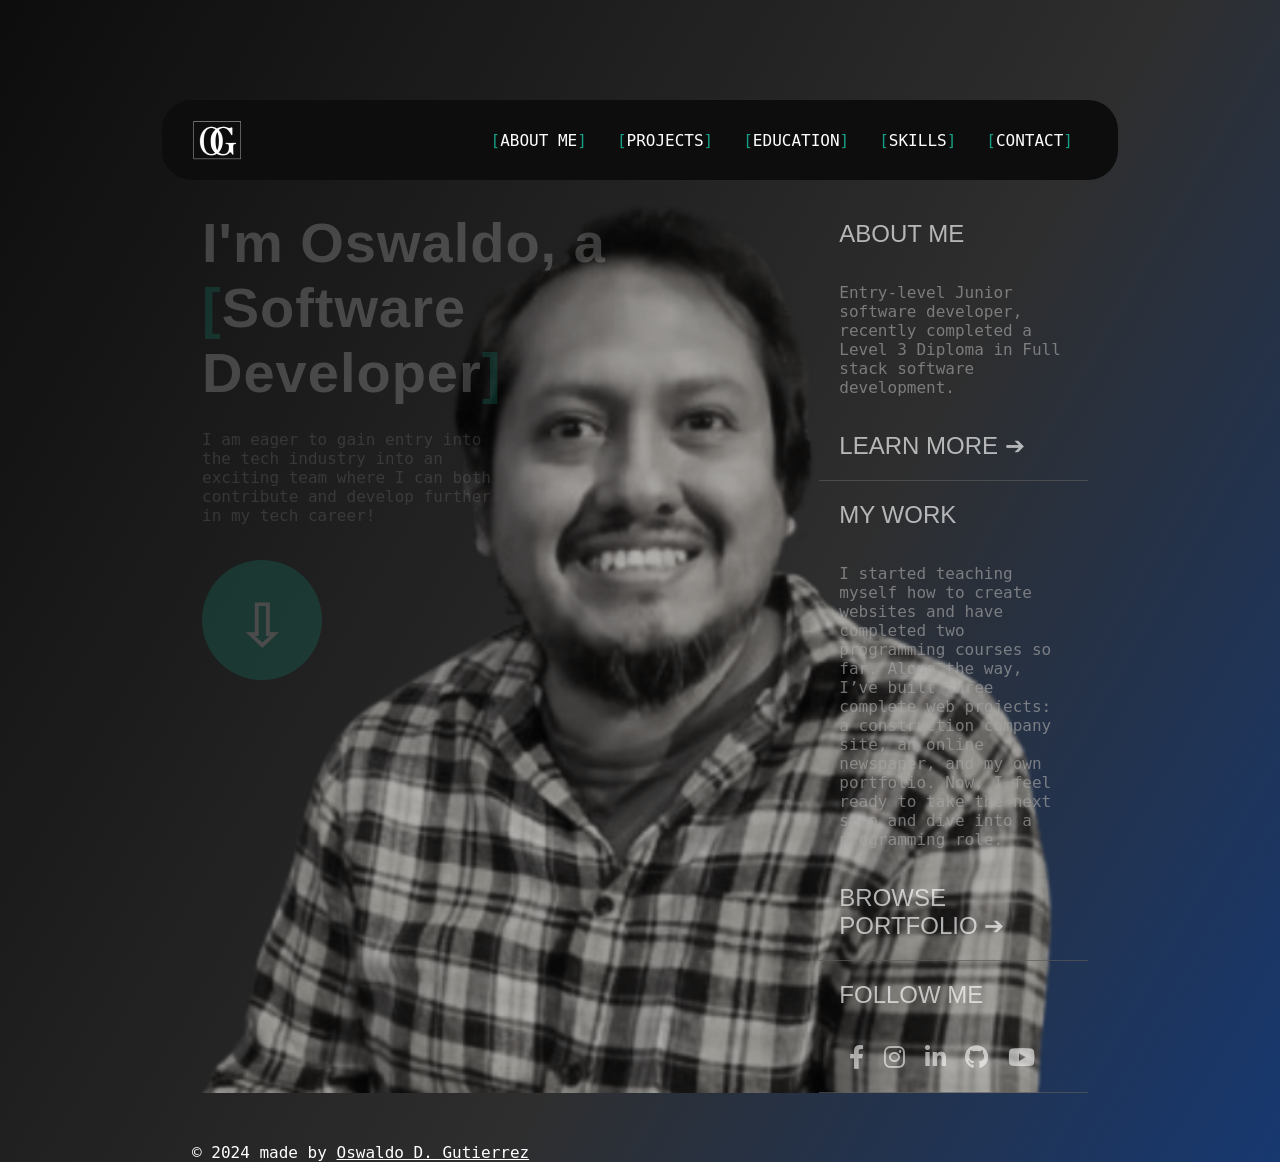
<file: web/index.html>
<!DOCTYPE html>
<html>
    <head>
        <meta charset="utf-8">
        <title>PERSONAL WEB</title>
        <meta name="keywords" content="">
        <meta name="description" content="Personal web for Oswaldo Cardozo Gutierrez.">
        <meta name="author" content="Oswaldo D. Gutierrez">
        <meta name="copyright" content=" Oswaldo D. Gutierrez">
        <meta name="robots" content="index">
        <link rel="stylesheet" href="header.css">
        <link rel="stylesheet" type="text/css" href="index.css">
        <link rel="stylesheet" href="https://cdnjs.cloudflare.com/ajax/libs/animate.css/4.1.1/animate.min.css">
        <link href="https://fonts.googleapis.com/css2?family=Poppins:wght@600&display=swap" rel="stylesheet">
        <link href="https://cdnjs.cloudflare.com/ajax/libs/font-awesome/6.0.0-beta3/css/all.min.css" rel="stylesheet">
        <meta name="viewport" content="width=device-width, initial-scale=1.0">
    </head>

    <body>

        <header>
                    
            <div class="mylogo">
                <a href="index.html">
                    <img src="logo-white2.png" >
                </a>
            </div>

            <nav>
                <input type="checkbox" id="check">
                <label for="check" class="checkbtn">
                    <img src="burger.png" class="burger">
                </label>

                <ul>
                    <li><a href="aboutme.html"><span class="highlight">[</span>ABOUT ME<span class="highlight">]</span></a></li>
                    <li><a href="performance.html"><span class="highlight">[</span>PROJECTS<span class="highlight">]</span></a></li>
                    <li><a href="education.html"><span class="highlight">[</span>EDUCATION<span class="highlight">]</span></a></li>
                    <li><a href="skills.html"><span class="highlight">[</span>SKILLS<span class="highlight">]</span></a></li>
                    <li><a href="contact.html"><span class="highlight">[</span>CONTACT<span class="highlight">]</span></a></li>
                </ul>
            </nav>
                
        </header>

        <div class="main-container">
    
            <div class="box name-container" id="target1">

                <div class="text-container">
                    <div class="name"><h1>I'm Oswaldo, a </h1></div>
                    <div class="proffesion"><h1><span class="highlight">[</span>Software Developer<span class="highlight">]</span></h1></div>
                    <p>I am eager to gain entry into the tech industry into an exciting team where I can both contribute and develop further in my tech career!</p>           
                </div>

                <div class="circulo">
                    <h1><a href="contact.html">⇩</a></h1>
                </div>
    
            </div>

            <div class="box details-container" id="target2">
                <div class="details-box">
                    <h3>about me</h3>
                    <p>
                        Entry-level Junior software developer, 
                        recently completed a Level 3 Diploma in Full stack software development.
                    </p>
                    <h4><span class="underline"><a href="aboutme.html">learn more ➔</a></span></h4>
                </div>
                <div class="details-box">
                    <h3>my work</h3>
                    <p>
                        I started teaching myself how to create websites and have completed two programming courses so far. Along the way, I’ve built three complete web projects: a construction company site, an online newspaper, and my own portfolio. Now, I feel ready to take the next step and dive into a programming role.
                    </p>
                    <h4><span class="underline"><a href="performance.html">browse portfolio ➔</a></span></h4>
                </div>
                <div class="details-box">
                    <h3>follow me</h3>
                    <img src="photoportada.png" alt="">
                    <div  class="ladrillo" id="target5">
                        <a href="https://www.facebook.com" target="_blank"><i class="fab fa-facebook-f"></i></a>
                        <a href="https://www.instagram.com" target="_blank"><i class="fab fa-instagram"></i></a>
                        <a href="https://www.linkedin.com" target="_blank"><i class="fab fa-linkedin-in"></i></a>
                        <a href="https://github.com/tu_usuario" target="_blank"><i class="fab fa-github"></i></a>
                        <a href="https://www.youtube.com/tu_canal" target="_blank"> <i class="fab fa-youtube"></i></a>
                    </div>
                </div>

            </div>
        
        </div>

        <footer>
            <p>&copy; 2024 made by <a href="https://oswaldodgutierrez.netlify.app/" class="enlace-footer" target="_blank"> Oswaldo D. Gutierrez</p></a>
        </footer>

        <script src="https://code.jquery.com/jquery-3.6.0.min.js"></script>

        <script>
            $(document).ready(function(){
                $("#target2").fadeIn(2000);
                $("#target1").fadeIn(4000);
            });
        </script>

    </body>

    


</html>
</file>
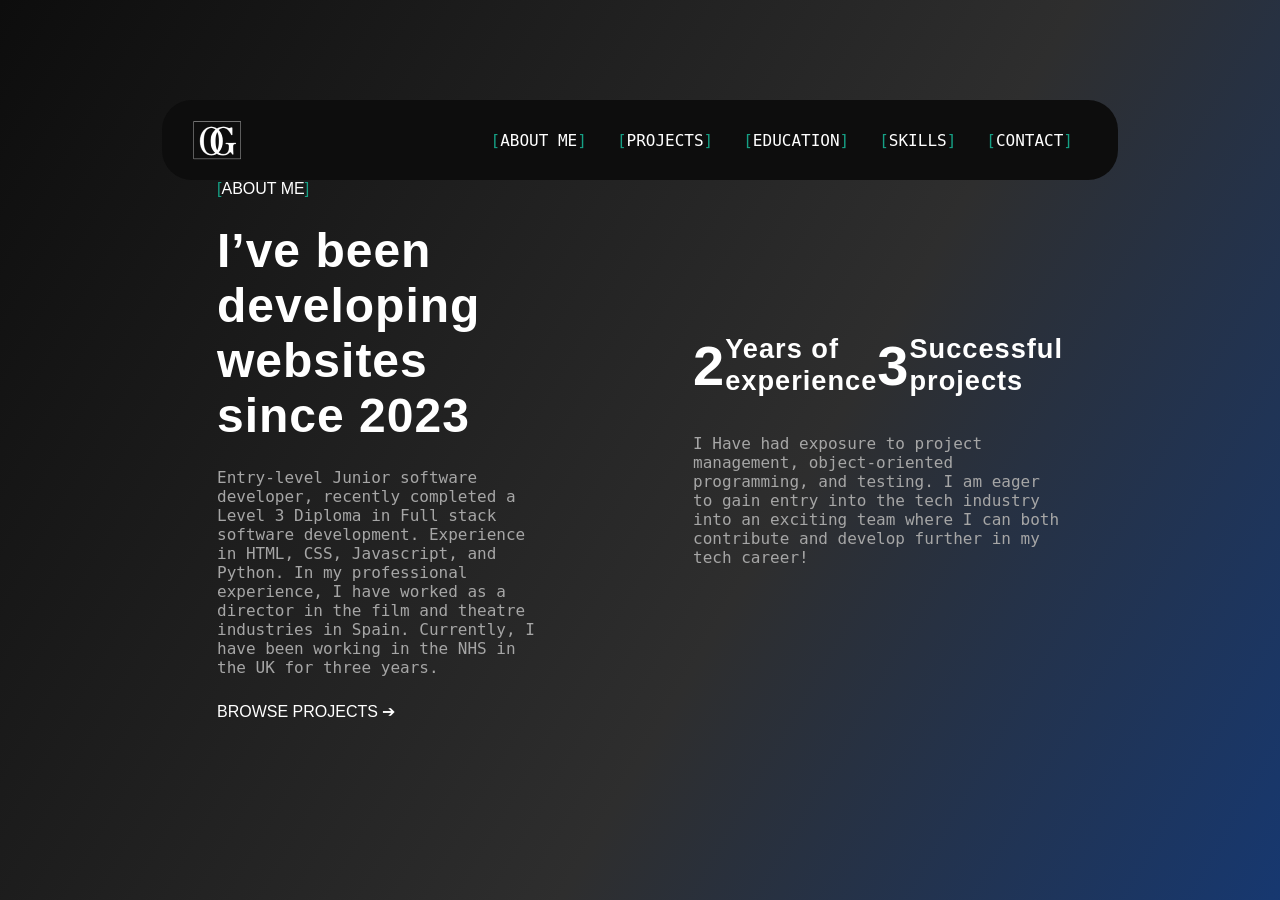
<file: web/aboutme.html>
<!DOCTYPE html>
<html>

    <head>
        <meta charset="utf-8">
        <title>ABOUT ME</title>
        <meta name="keywords" content="">
        <meta name="description" content="Personal web for Oswaldo Cardozo Gutierrez.">
        <meta name="author" content="Oswaldo D. Gutierrez">
        <meta name="copyright" content=" Oswaldo D. Gutierrez">
        <meta name="robots" content="about-me">
        <link rel="stylesheet" href="header.css">
        <link rel="stylesheet" type="text/css" href="aboutme.css">
        <link rel="stylesheet" href="https://cdnjs.cloudflare.com/ajax/libs/animate.css/4.1.1/animate.min.css">
        <link href="https://fonts.googleapis.com/css2?family=Poppins:wght@600&display=swap" rel="stylesheet">
        <link href="https://cdnjs.cloudflare.com/ajax/libs/font-awesome/6.0.0-beta3/css/all.min.css" rel="stylesheet">
        <meta name="viewport" content="width=device-width, initial-scale=1.0">
    
    </head>

    <body>

        <header>
                    
            <div class="mylogo">
                <a href="index.html">
                    <img src="logo-white2.png" alt="Oswaldo Cardozo Logo">
                </a>
            </div>

            <nav>
                <input type="checkbox" id="check">
                <label for="check" class="checkbtn">
                    <img src="burger.png" class="burger">
                </label>

                <ul>
                    <li><a href="aboutme.html"><span class="highlight">[</span>ABOUT ME<span class="highlight">]</span></a></li>
                    <li><a href="performance.html"><span class="highlight">[</span>PROJECTS<span class="highlight">]</span></a></li>
                    <li><a href="education.html"><span class="highlight">[</span>EDUCATION<span class="highlight">]</span></a></li>
                    <li><a href="skills.html"><span class="highlight">[</span>SKILLS<span class="highlight">]</span></a></li>
                    <li><a href="contact.html"><span class="highlight">[</span>CONTACT<span class="highlight">]</span></a></li>
                </ul>
            </nav>
            
        </header>

        <div class="main-container">
            <div class="box aboutme" id="target1">
                <h3><span class="highlight-title">[</span>About me<span class="highlight-title">]</span></h3>
                <h2>I’ve been developing websites since 2023</h2>
                <p>
                    Entry-level Junior software developer, 
                    recently completed a Level 3 Diploma in Full stack software development. 
                    Experience in HTML, CSS, Javascript, and Python.
                
                    In my professional experience, I have worked as a director in the film and theatre industries in Spain. 
                    Currently, I have been working in the NHS in the UK for three years.
                </p>

                <h3><span class="underline"><a href="performance.html">browse projects ➔</a></span></h3>
            </div>
            
            <div class="box experience" id="target2">
                <div class="text-aboutme">
                    <h1>2</h1>
                    <h2>Years of experience</h2>
                </div>
                <div class="text-aboutme">
                    <h1>3</h1>
                    <h2>Successful projects</h2>
                </div>
                <div  class="text-target0">
                    <p>
                        I Have had exposure to project management, object-oriented programming, and testing.
                        I am eager to gain entry into the tech industry into an exciting team where 
                        I can both contribute and develop further in my tech career!
                    </p>
                </div>
            </div>
        </div>

        <script src="https://code.jquery.com/jquery-3.6.0.min.js"></script>

        

    </body>
</html>
</file>
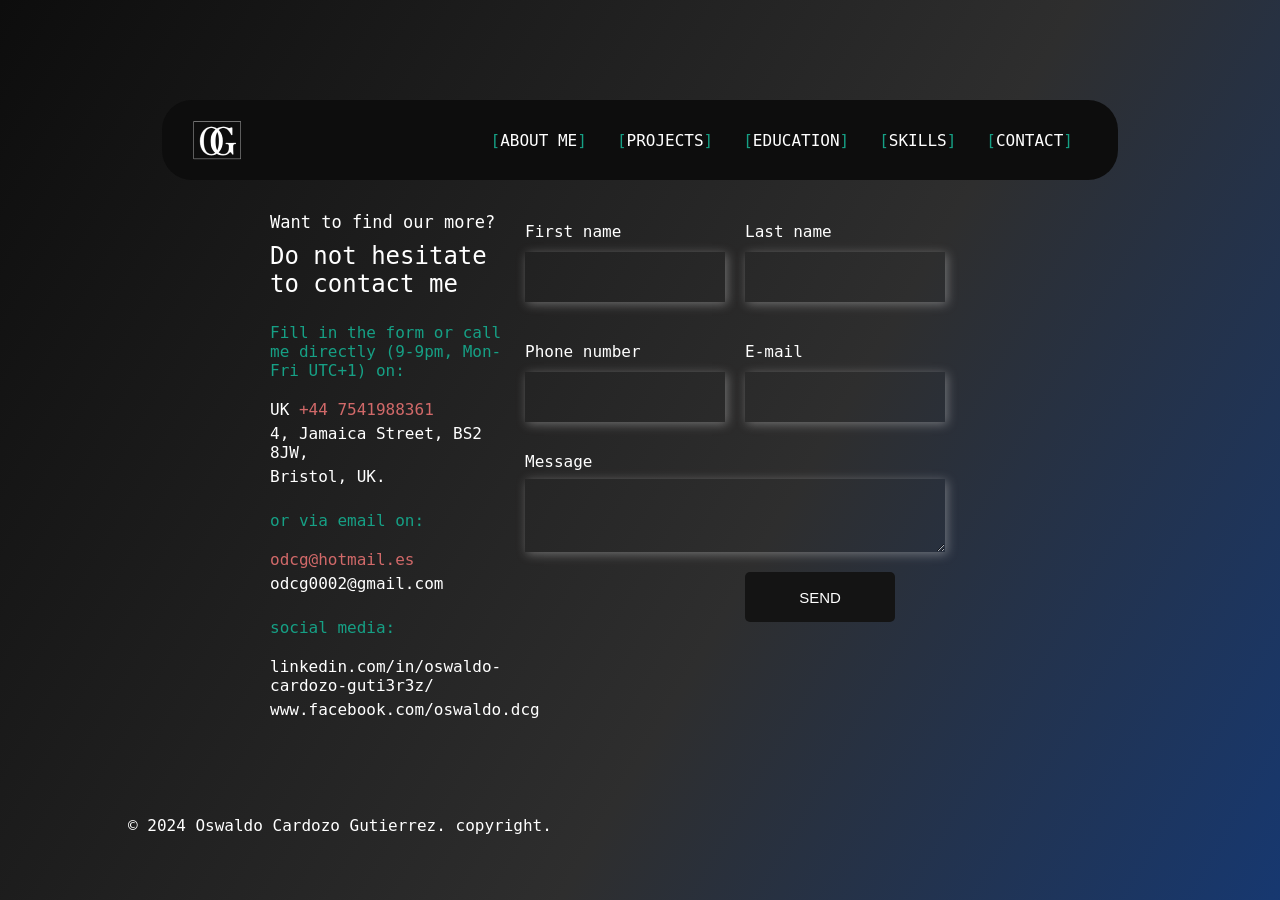
<file: web/contact.html>
<!DOCTYPE html>
<html>

    <head>
    <meta charset="utf-8">
    <title>CONTACT</title>
    <meta name="keywords" content="">
    <meta name="description" content="Personal web for Oswaldo Cardozo Gutierrez.">
    <meta name="author" content="Oswaldo D. Gutierrez">
    <meta name="copyright" content=" Oswaldo D. Gutierrez">
    <meta name="robots" content="WORK EXPIRIENCE">
    <link rel="stylesheet" href="header.css">
    <link rel="stylesheet" type="text/css" href="contact.css">
    <meta name="viewport" content="width=device-width, initial-scale=1.0">
    </head>

    <body>

        <header>
                    
            <div class="mylogo">
                <a href="index.html">
                    <img src="logo-white2.png" >
                </a>
            </div>

            <nav>
                <input type="checkbox" id="check">
                <label for="check" class="checkbtn">
                    <img src="burger.png" class="burger">
                </label>

                <ul>
                    <li><a href="aboutme.html"><span class="highlight">[</span>ABOUT ME<span class="highlight">]</span></a></li>
                    <li><a href="performance.html"><span class="highlight">[</span>PROJECTS<span class="highlight">]</span></a></li>
                    <li><a href="education.html"><span class="highlight">[</span>EDUCATION<span class="highlight">]</span></a></li>
                    <li><a href="skills.html"><span class="highlight">[</span>SKILLS<span class="highlight">]</span></a></li>
                    <li><a href="contact.html"><span class="highlight">[</span>CONTACT<span class="highlight">]</span></a></li>
                </ul>
            </nav>
            
        </header>

        <div class="main-container">
          
            <form action="https://formsubmit.co/odcg@hotmail.es" method="POST" method="POST" class="contact-container">

                <div class="texto-box">
                    
                    <h3>Want to find our more?</h3>
    
                    <h1>Do not hesitate to contact me</h1>
    
                    <p class="schudele">
                        Fill in the form or call me directly 
                        (9-9pm, Mon-Fri UTC+1) on:
                    </p>
    
                    <p>UK <span class="phoneEmail">+44 7541988361</span></p>
                    <p>4, Jamaica Street, BS2 8JW, </p>
                    <p>Bristol, UK.</p>
                            
                    <p class="schudele">
                        or via email on:
                    </p>
    
                    <p class="phoneEmail">odcg@hotmail.es</p>
                    <p>odcg0002@gmail.com</p>
    
                    <p class="schudele">
                        social media:
                    </p>
    
                    <p>linkedin.com/in/oswaldo-cardozo-guti3r3z/</p>
                    <p>www.facebook.com/oswaldo.dcg</p>
                
                </div>
    
                <div class="form-box">
                    <div class="in-box">
                      <span>First name</span>
                      <input type="text" id="name" name="name" required>
                    </div>
                
                    <div class="in-box">
                      <span>Last name</span>
                      <input type="text" id="lastname" name="lastname" required>
                    </div>
                
                    <div class="in-box">
                      <span>Phone number</span>
                      <input type="tel" id="phone" name="phone" required>
                    </div>
                
                    <div class="in-box">
                      <span>E-mail</span>
                      <input type="email" id="email" name="email" required>
                    </div>
                
                    <div class="message-box">
                      <span>Message</span>
                      <textarea name="message" id="message" required></textarea>
                    </div>
                
                    <div class="box-button">
                      <button class="cerrar" type="submit" name="enviar">Send</button>
                    </div>

                </div>
    
            </form>
    
           
    
                    
    
            <footer>
                <p>&copy; 2024 Oswaldo Cardozo Gutierrez. copyright.</p>
            </footer>

        </div>
       

         

        


    </body>

    


</html>
</file>
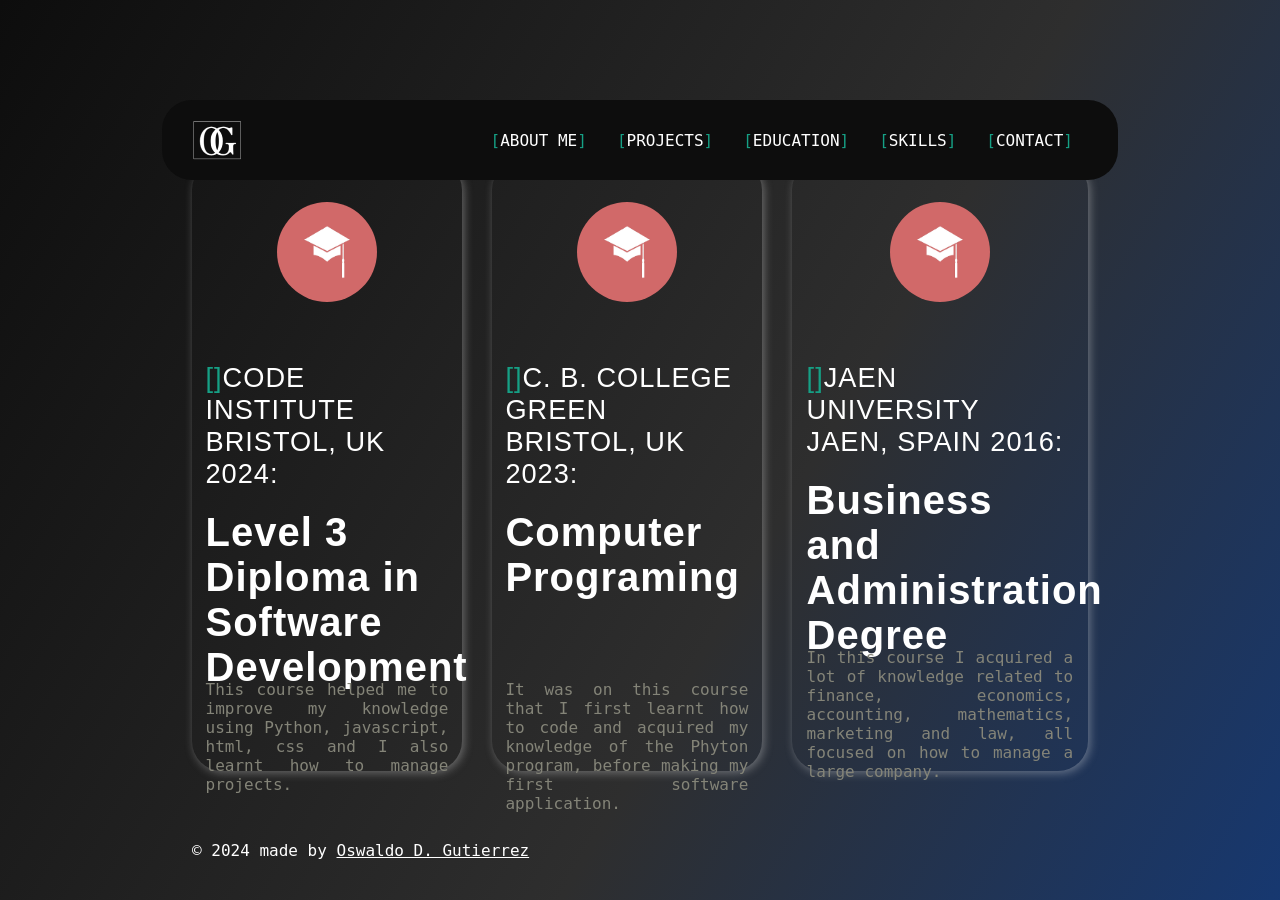
<file: web/education.html>
<!DOCTYPE html>
<html>

    <head>
    <meta charset="utf-8">
    <title>EDUCATION</title>
    <meta name="keywords" content="">
    <meta name="description" content="Personal web for Oswaldo Cardozo Gutierrez.">
    <meta name="author" content="Oswaldo D. Gutierrez">
    <meta name="copyright" content=" Oswaldo D. Gutierrez">
    <meta name="robots" content="EDUCATION">
    <link rel="stylesheet" href="https://unpkg.com/swiper/swiper-bundle.min.css">
    <link rel="stylesheet" href="https://cdnjs.cloudflare.com/ajax/libs/font-awesome/6.0.0-beta3/css/all.min.css">
    <link rel="stylesheet" href="https://cdnjs.cloudflare.com/ajax/libs/animate.css/4.1.1/animate.min.css">
    <link rel="stylesheet" href="header.css">
    <link rel="stylesheet" type="text/css" href="education.css">
    <meta name="viewport" content="width=device-width, initial-scale=1.0">
   
    </head>

    <body>

        <header>
                    
            <div class="mylogo">
                <a href="index.html">
                    <img src="logo-white2.png" >
                </a>
            </div>

            <nav>
                <input type="checkbox" id="check">
                <label for="check" class="checkbtn">
                    <img src="burger.png" class="burger">
                </label>

                <ul>
                    <li><a href="aboutme.html"><span class="highlight">[</span>ABOUT ME<span class="highlight">]</span></a></li>
                    <li><a href="performance.html"><span class="highlight">[</span>PROJECTS<span class="highlight">]</span></a></li>
                    <li><a href="education.html"><span class="highlight">[</span>EDUCATION<span class="highlight">]</span></a></li>
                    <li><a href="skills.html"><span class="highlight">[</span>SKILLS<span class="highlight">]</span></a></li>
                    <li><a href="contact.html"><span class="highlight">[</span>CONTACT<span class="highlight">]</span></a></li>
                </ul>
            </nav>
            
        </header>
 
        <div class="main-container">


            <div class="education-container">

                <section class="box-content hidden" id="target1" >

                    <div class="hat-container" >
                        <img src="hat.png" alt="Graduation hat icon" class="hat">
                    </div>

                    <div class="box">

                        <div class="inner-box">
                            <h3><span class="highlight-title">[]</span>Code Institute</h3>
                            <h3>Bristol, UK 2024:</h3>
                        </div>

                        <div class="inner-box" >
                            <h2>Level 3 Diploma in Software Development</h2>
                        </div>
    
                        <div class="inner-box">
                            <p>
                                This course helped me to improve my knowledge 
                                using Python, javascript, html, css 
                                and I also learnt how to manage projects. 
                            </p>
                        </div>

                    </div>              

                </section>

                <section class="box-content hidden" id="target2">
    
                    <div class="hat-container" >
                        <img src="hat.png" alt="Graduation hat icon" class="hat">
                    </div>

                    <div class="box">
                        <div class="inner-box" >
                            <h3><span class="highlight-title">[]</span>C. B. College Green</h3>
                            <h3>Bristol, UK 2023:</h3>
                        </div>

                        <div class="inner-box" >
                            <h2>Computer Programing</h2>
                        </div>
    
                        <div class="inner-box" >
                            <p>
                                It was on this course that I first learnt how to code 
                                and acquired my knowledge of the Phyton program,
                                before making my first software application.
                            </p>
                        </div>
                    </div>

                </section>

                <section class="box-content hidden" id="target3">
    
                    <div class="hat-container" >
                        <img src="hat.png" alt="Graduation hat icon" class="hat">
                    </div>

                    <div class="box">
                        <div class="inner-box">
                            <h3><span class="highlight-title">[]</span>Jaen University</h3>
                            <h3>Jaen, Spain 2016:</h3>
                        </div>

                        <div class="inner-box" >
                            <h2>Business and Administration Degree</h2>
                        </div>
    
                        <div class="inner-box">
                            <p>
                                In this course I acquired a lot of knowledge related to finance,
                                economics, accounting, mathematics, marketing and law, all focused
                                on how to manage a large company.
                            </p>
                        </div>

                    </div>
                 
                </section>

            </div>

        </div>

        <footer>
            <p>&copy; 2024 made by <a href="https://oswaldodgutierrez.netlify.app/" class="enlace-footer" target="_blank"> Oswaldo D. Gutierrez</p></a>
        </footer>

        <script src="https://code.jquery.com/jquery-3.6.0.min.js"></script>

        <script src="index.js"></script>

    </body>

    


</html>
</file>
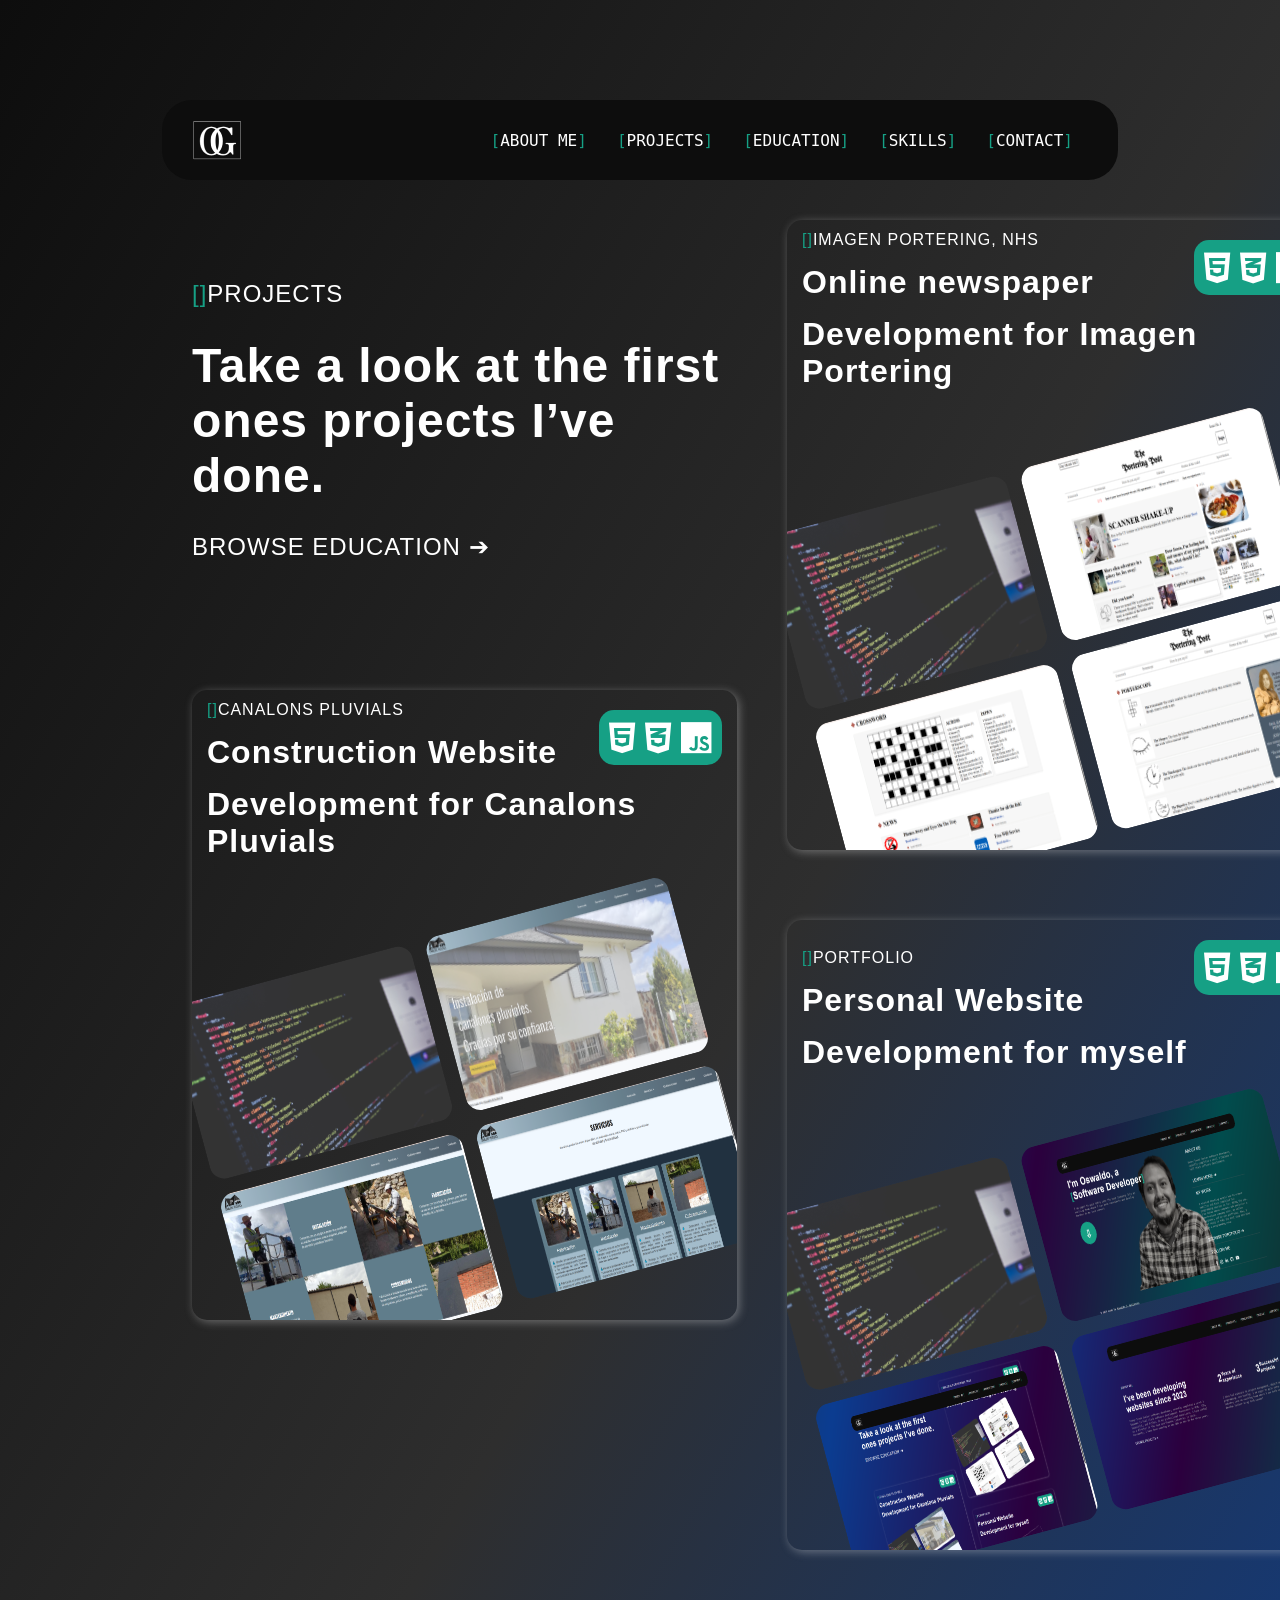
<file: web/performance.html>
<!DOCTYPE html>
<html>
    <head>
        <meta charset="utf-8">
        <title>PERSONAL WEB</title>
        <meta name="keywords" content="">
        <meta name="description" content="Personal web for Oswaldo Cardozo Gutierrez.">
        <meta name="author" content="Oswaldo D. Gutierrez">
        <meta name="copyright" content=" Oswaldo D. Gutierrez">
        <meta name="robots" content="index">
        <link rel="stylesheet" href="header.css">
        <link rel="stylesheet" type="text/css" href="performance.css">
        <link rel="stylesheet" href="https://cdnjs.cloudflare.com/ajax/libs/font-awesome/6.0.0-beta3/css/all.min.css">
        <link rel="stylesheet" href="https://cdnjs.cloudflare.com/ajax/libs/animate.css/4.1.1/animate.min.css">
        <link href="https://fonts.googleapis.com/css2?family=Open+Sans:wght@300;400;600;700&display=swap" rel="stylesheet">
        <meta name="viewport" content="width=device-width, initial-scale=1.0">
    </head>

    <body>
        <header>
                    
            <div class="mylogo">
                <a href="index.html">
                    <img src="logo-white2.png" >
                </a>
            </div>

            <nav>
                <input type="checkbox" id="check">
                <label for="check" class="checkbtn">
                    <img src="burger.png" class="burger">
                </label>

                <ul>
                    <li><a href="aboutme.html"><span class="highlight">[</span>ABOUT ME<span class="highlight">]</span></a></li>
                    <li><a href="performance.html"><span class="highlight">[</span>PROJECTS<span class="highlight">]</span></a></li>
                    <li><a href="education.html"><span class="highlight">[</span>EDUCATION<span class="highlight">]</span></a></li>
                    <li><a href="skills.html"><span class="highlight">[</span>SKILLS<span class="highlight">]</span></a></li>
                    <li><a href="contact.html"><span class="highlight">[</span>CONTACT<span class="highlight">]</span></a></li>
                </ul>
            </nav>
                
        </header>

        <div class="main-container">

            <div class="box-projects hidden">
                <div  class="target0">
                    <h3><span class="highlight-title">[]</span>projects</h3>
                    <h2>Take a look at the first ones projects I’ve done.</h2>
                    <h3><span class="underline"><a href="education.html">browse education ➔</a></span></h3>
                </div>

                <div class="targetx" id="effect1">
                    <div class="logo-source">
                        <i class="fab fa-html5" title="HTML" id="skills-logo"></i>
                        <i class="fab fa-css3-alt" title="CSS" id="skills-logo"></i>
                        <i class="fab fa-js" title="JavaScript" id="skills-logo"></i>
                    </div>
                    <h3><span class="highlight-title">[]</span>Canalons Pluvials</h3>
                    <h2>Construction Website</h2>
                    <h2>Development for Canalons Pluvials</h2>
                    <div class="photo">
                        <img src="coding.png" alt="">
                        <img src="John web.png" alt="">
                        <img src="john1.png" alt="">
                        <img src="john2.png" alt="">
                    </div>            
                </div>

            </div>    
           
            <div class="box-projects hidden">

                <div class="targetx" id="effect2">
                    <div class="logo-source">
                        <i class="fab fa-html5" title="HTML" id="skills-logo"></i>
                        <i class="fab fa-css3-alt" title="CSS" id="skills-logo"></i>
                        <i class="fab fa-js" title="JavaScript" id="skills-logo"></i>
                    </div>
                    <h3><span class="highlight-title">[]</span>Imagen portering, NHS</h3>
                    <h2>Online newspaper</h2>
                    <h2>Development for Imagen Portering</h2>
                    <div class="photo">
                        <img src="coding.png" alt="">
                        <img src="ppost1.png" alt="">
                        <img src="ppost2.png" alt="">
                        <img src="ppost3.png" alt="">
                    </div>             
                </div>

                <div class="targetx" id="effect3">
                    <div class="logo-source">
                        <i class="fab fa-html5" title="HTML" id="skills-logo"></i>
                        <i class="fab fa-css3-alt" title="CSS" id="skills-logo"></i>
                        <i class="fab fa-js" title="JavaScript" id="skills-logo"></i>
                    </div>
                    <h3><span class="highlight-title">[]</span>Portfolio</h3>
                    <h2>Personal Website</h2>
                    <h2>Development for myself</h2>
                    <div class="photo">
                        <img src="coding.png" alt="">
                        <img src="ozzy1.png" alt="">
                        <img src="ozzy2.png" alt="">
                        <img src="ozzy3.png" alt="">
                    </div>
                </div>
            </div>
            
        </div>

        <footer>
            <p>&copy; 2024 made by <a href="https://oswaldodgutierrez.netlify.app/" class="enlace-footer" target="_blank"> Oswaldo D. Gutierrez</p></a>
        </footer>

        <script src="https://code.jquery.com/jquery-3.6.0.min.js"></script>

        <script src="index.js"></script>

    </body>

    


</html>
</file>
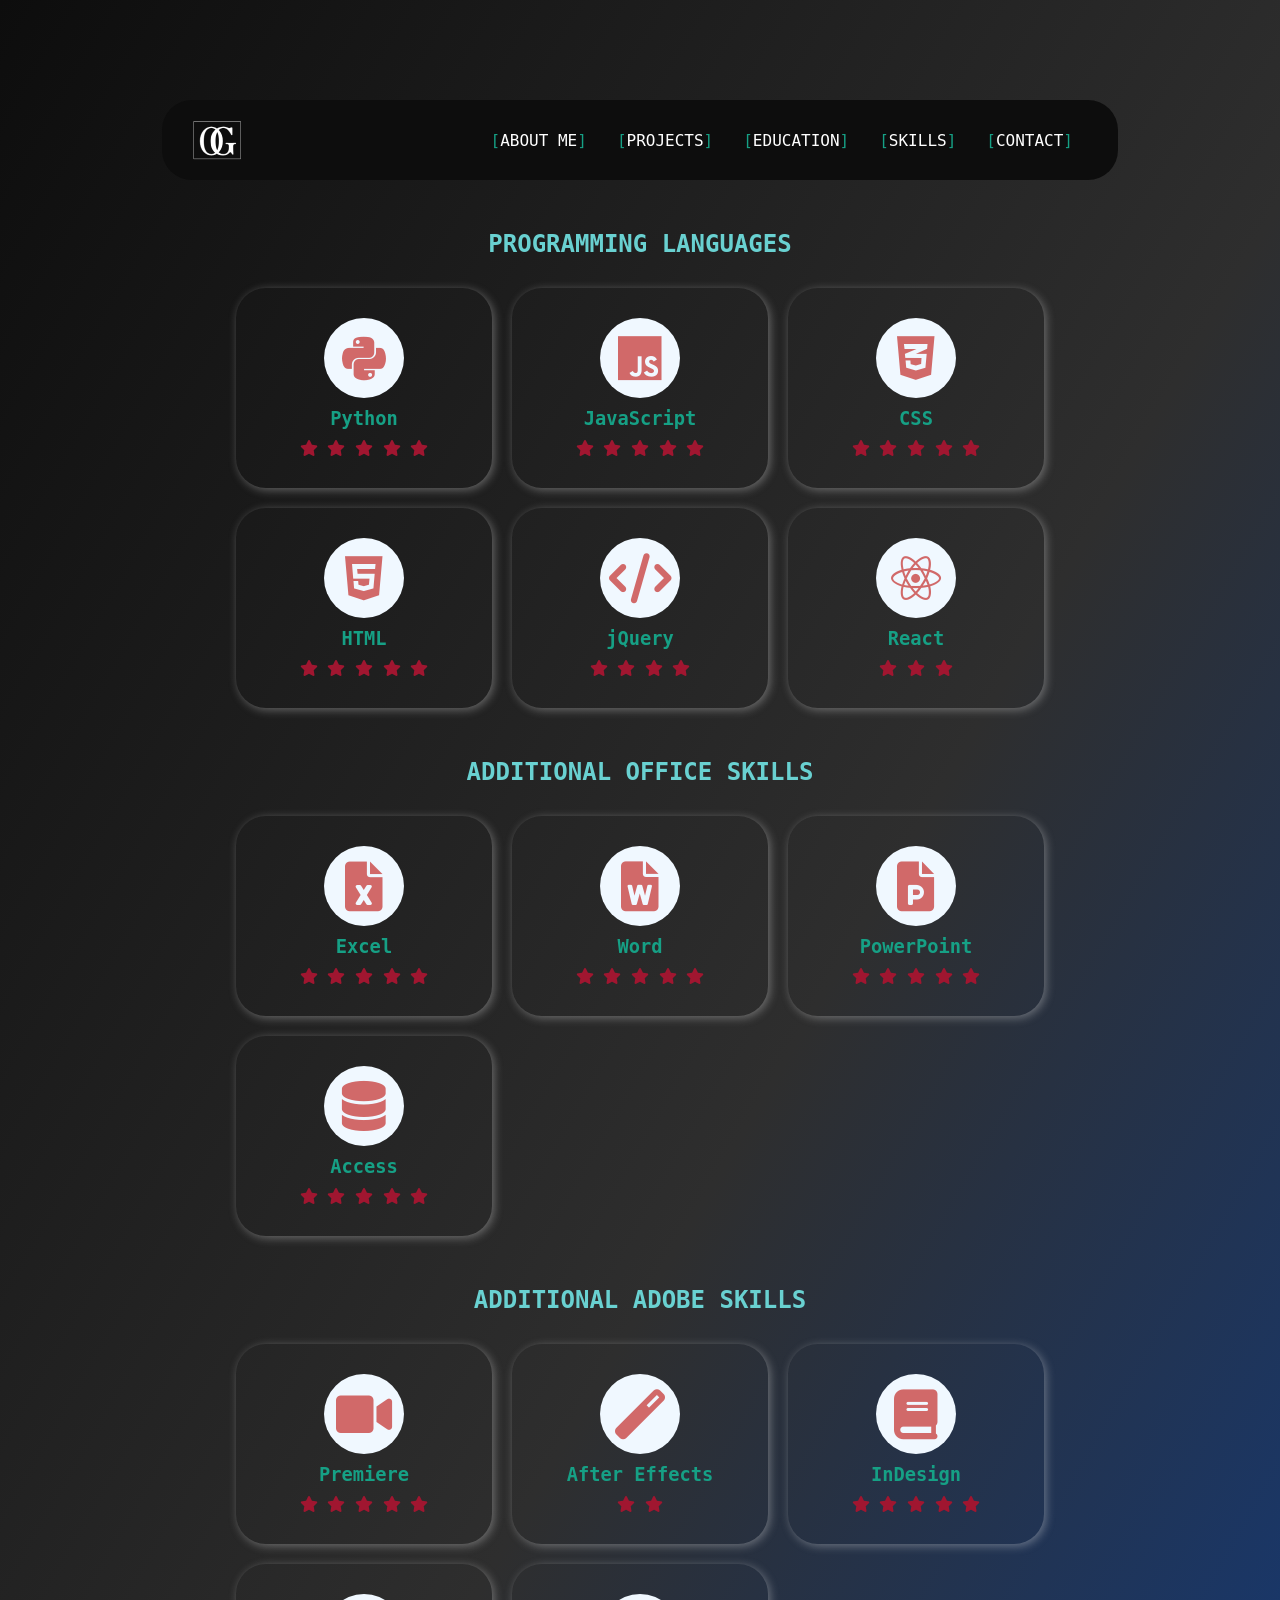
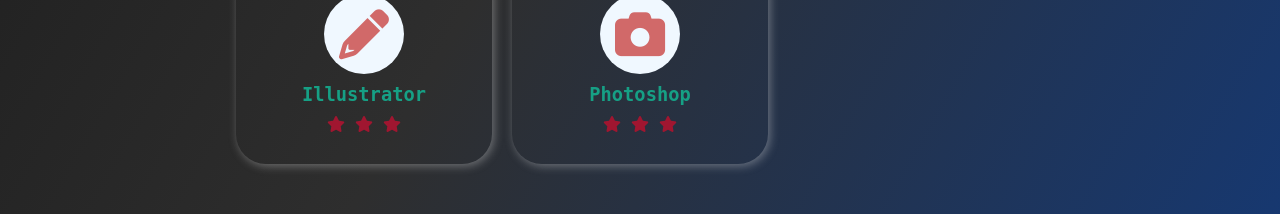
<file: web/skills.html>
<!DOCTYPE html>
<html>

    <head>
    <meta charset="utf-8">
    <title>SKILLS</title>
    <meta name="keywords" content="">
    <meta name="description" content="Personal web for Oswaldo Cardozo Gutierrez.">
    <meta name="author" content="Oswaldo D. Gutierrez">
    <meta name="copyright" content=" Oswaldo D. Gutierrez">
    <meta name="robots" content="SKILLS">
    <link rel="stylesheet" href="header.css">
    <link rel="stylesheet" type="text/css" href="skills.css">
    <link href="https://cdnjs.cloudflare.com/ajax/libs/font-awesome/6.0.0-beta3/css/all.min.css" rel="stylesheet" />
    <link href="https://fonts.googleapis.com/css2?family=Open+Sans:wght@300;400;600;700&display=swap" rel="stylesheet">
    <meta name="viewport" content="width=device-width, initial-scale=1.0">
    
    </head>

    <body>

        <header>
                    
            <div class="mylogo">
                <a href="index.html">
                    <img src="logo-white2.png" >
                </a>
            </div>

            <nav>
                <input type="checkbox" id="check">
                <label for="check" class="checkbtn">
                    <img src="burger.png" class="burger">
                </label>

                <ul>
                    <li><a href="aboutme.html"><span class="highlight">[</span>ABOUT ME<span class="highlight">]</span></a></li>
                    <li><a href="performance.html"><span class="highlight">[</span>PROJECTS<span class="highlight">]</span></a></li>
                    <li><a href="education.html"><span class="highlight">[</span>EDUCATION<span class="highlight">]</span></a></li>
                    <li><a href="skills.html"><span class="highlight">[</span>SKILLS<span class="highlight">]</span></a></li>
                    <li><a href="contact.html"><span class="highlight">[</span>CONTACT<span class="highlight">]</span></a></li>
                </ul>
            </nav>
            
        </header>

        <div class="main-container">
            
            <div class="slider-container">

                <div class="title">
                    <h2>
                        Programming Languages
                    </h2>

                </div>

                <div class="skills-slider">
                
                    <div class="box">
                        <div class="circle">
                            <i class="fab fa-python" title="Python" id="skills-logo"></i>
                        </div>
                        <div class="text">
                            <h3>Python</h3>
                            <p>
                                <i class="fas fa-star" id="star"></i>
                                <i class="fas fa-star" id="star"></i>
                                <i class="fas fa-star" id="star"></i>
                                <i class="fas fa-star" id="star"></i> 
                                <i class="fas fa-star" id="star"></i>
                            </p>
                        </div>
                    </div>
                
                    <div class="box">
                        <div class="circle">
                            <i class="fab fa-js" title="JavaScript" id="skills-logo"></i>
                        </div>
                        <div class="text">
                            <h3>JavaScript</h3>
                            <p>
                                <i class="fas fa-star" id="star"></i>
                                <i class="fas fa-star" id="star"></i>
                                <i class="fas fa-star" id="star"></i>
                                <i class="fas fa-star" id="star"></i> 
                                <i class="fas fa-star" id="star"></i>
                            </p>
                        </div>
                                
                    </div>
                
                    <div class="box">
                        <div class="circle">
                            <i class="fab fa-css3-alt" title="CSS" id="skills-logo"></i>
                        </div>
                        <div class="text">
                            <h3>CSS</h3>
                            <p>
                                <i class="fas fa-star" id="star"></i>
                                <i class="fas fa-star" id="star"></i>
                                <i class="fas fa-star" id="star"></i>
                                <i class="fas fa-star" id="star"></i> 
                                <i class="fas fa-star" id="star"></i>
                            </p>
                        </div>  
                    </div>
                
                    <div class="box">
                        <div class="circle">
                            <i class="fab fa-html5" title="HTML" id="skills-logo"></i>
                        </div>
                        <div class="text">
                            <h3>HTML</h3>
                            <p>
                                <i class="fas fa-star" id="star"></i>
                                <i class="fas fa-star" id="star"></i>
                                <i class="fas fa-star" id="star"></i>
                                <i class="fas fa-star" id="star"></i> 
                                <i class="fas fa-star" id="star"></i>
                            </p>
                        </div>
                              
                    </div>
                
                    <div class="box">
                        <div class="circle">
                            <i class="fas fa-code" title="jQuery" id="skills-logo"></i>
                        </div>
                        <div class="text">
                            <h3>jQuery</h3>
                            <p>
                                <i class="fas fa-star" id="star"></i>
                                <i class="fas fa-star" id="star"></i>
                                <i class="fas fa-star" id="star"></i>
                                <i class="fas fa-star" id="star"></i> 
                             
                            </p>
                        </div>
                            
                    </div>
                
                    <div class="box">
                        <div class="circle">
                            <i class="fab fa-react" title="React" id="skills-logo"></i>
                        </div>
                        <div class="text">
                            <h3>React</h3>
                            <p>
                                <i class="fas fa-star" id="star"></i>
                                <i class="fas fa-star" id="star"></i>
                                <i class="fas fa-star" id="star"></i>
                                
                            </p>
                        </div>
                               
                    </div>  

                </div>

            
            </div>

            <div class="slider-container">

                <div class="title">
                    <h2>
                        Additional office skills
                    </h2>

                </div>

                <div class="skills-slider">
                
                    <div class="box">
                        <div class="circle">
                            <i class="fas fa-file-excel" title="Excel" id="skills-logo"></i> <!-- Excel -->
                        </div>
                        <div class="text">
                            <h3>Excel</h3>
                            <p>
                                <i class="fas fa-star" id="star"></i>
                                <i class="fas fa-star" id="star"></i>
                                <i class="fas fa-star" id="star"></i>
                                <i class="fas fa-star" id="star"></i> 
                                <i class="fas fa-star" id="star"></i>
                            </p>
                        </div>
                    </div>
                
                    <div class="box">
                        <div class="circle">
                            <i class="fas fa-file-word" title="word" id="skills-logo"></i>
                        </div>
                        <div class="text">
                            <h3>Word</h3>
                            <p>
                                <i class="fas fa-star" id="star"></i>
                                <i class="fas fa-star" id="star"></i>
                                <i class="fas fa-star" id="star"></i>
                                <i class="fas fa-star" id="star"></i> 
                                <i class="fas fa-star" id="star"></i>
                            </p>
                        </div>
                                
                    </div>
                
                    <div class="box">
                        <div class="circle">
                            <i class="fas fa-file-powerpoint" title="power Point" id="skills-logo"></i>
                        </div>
                        <div class="text">
                            <h3>PowerPoint</h3>
                            <p>
                                <i class="fas fa-star" id="star"></i>
                                <i class="fas fa-star" id="star"></i>
                                <i class="fas fa-star" id="star"></i>
                                <i class="fas fa-star" id="star"></i> 
                                <i class="fas fa-star" id="star"></i>
                            </p>
                        </div>  
                    </div>
                
                    <div class="box">
                        <div class="circle">
                            <i class="fas fa-database" title="Access" id="skills-logo"></i>
                        </div>
                        <div class="text">
                            <h3>Access</h3>
                            <p>
                                <i class="fas fa-star" id="star"></i>
                                <i class="fas fa-star" id="star"></i>
                                <i class="fas fa-star" id="star"></i>
                                <i class="fas fa-star" id="star"></i> 
                                <i class="fas fa-star" id="star"></i>
                            </p>
                        </div>
                              
                    </div>

                </div>
   
            </div>
            
            <div class="slider-container">

                <div class="title">
                    <h2>
                        Additional adobe skills
                    </h2>

                </div>

                <div class="skills-slider">

                
                    <div class="box">
                        <div class="circle">
                            <i class="fas fa-video" title="Premiere" id="skills-logo"></i>
                        </div>
                        <div class="text">
                            <h3>Premiere</h3>
                            <p>
                                <i class="fas fa-star" id="star"></i>
                                <i class="fas fa-star" id="star"></i>
                                <i class="fas fa-star" id="star"></i>
                                <i class="fas fa-star" id="star"></i> 
                                <i class="fas fa-star" id="star"></i>
                            </p>
                        </div>
                    </div>
                
                    <div class="box">
                        <div class="circle">
                            <i class="fas fa-magic" title="After Effect" id="skills-logo"></i>
                        </div>
                        <div class="text">
                            <h3>After Effects</h3>
                            <p>
                                <i class="fas fa-star" id="star"></i>
                                <i class="fas fa-star" id="star"></i>
                            </p>
                        </div>
                                
                    </div>
                
                    <div class="box">
                        <div class="circle">
                            <i class="fas fa-book" title="Indesign" id="skills-logo"></i>
                        </div>
                        <div class="text">
                            <h3>InDesign</h3>
                            <p>
                                <i class="fas fa-star" id="star"></i>
                                <i class="fas fa-star" id="star"></i>
                                <i class="fas fa-star" id="star"></i>
                                <i class="fas fa-star" id="star"></i> 
                                <i class="fas fa-star" id="star"></i>
                            </p>
                        </div>  
                    </div>
                
                    <div class="box">
                        <div class="circle">
                            <i class="fas fa-pencil-alt" title="Illustrator" id="skills-logo"></i>
                        </div>
                        <div class="text">
                            <h3>Illustrator</h3>
                            <p>
                                <i class="fas fa-star" id="star"></i>
                                <i class="fas fa-star" id="star"></i>
                                <i class="fas fa-star" id="star"></i>
                            </p>
                        </div>
                              
                    </div>
                
                    <div class="box">
                        <div class="circle">
                            <i class="fas fa-camera" title="Photoshop" id="skills-logo"></i>
                        </div>
                        <div class="text">
                            <h3>Photoshop</h3>
                            <p>
                                <i class="fas fa-star" id="star"></i>
                                <i class="fas fa-star" id="star"></i>
                                <i class="fas fa-star" id="star"></i>
                            </p>
                        </div>
                            
                    </div>
                 

                </div>

            </div>

        </div>

        <script src="skills.js"></script>
       


    </body>

    


</html>
</file>
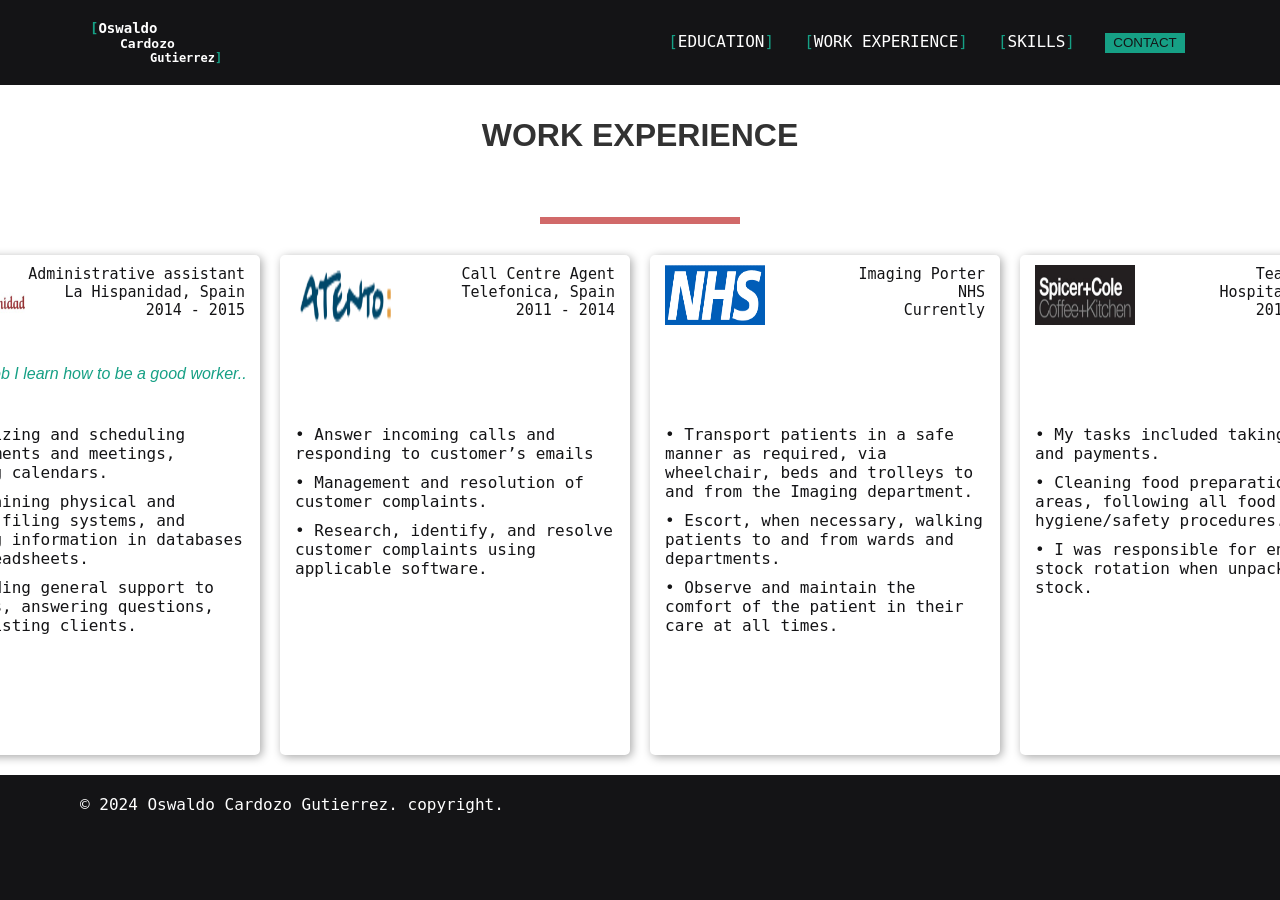
<file: web/work experience.html>
<!DOCTYPE html>
<html>

    <head>
    <meta charset="utf-8">
    <title>WORK EXPERIENCE</title>
    <meta name="keywords" content="">
    <meta name="description" content="Personal web for Oswaldo Cardozo Gutierrez.">
    <meta name="author" content="Oswaldo D. Gutierrez">
    <meta name="copyright" content=" Oswaldo D. Gutierrez">
    <meta name="robots" content="WORK EXPIRIENCE">
    <link rel="stylesheet" type="text/css" href="work experience.css">
    <meta name="viewport" content="width=device-width, initial-scale=1.0">
    </head>

    <body>
        <header>
            <div class="container">
                <div class="my-name">
                    <h3> <span class="highlight">[</span>Oswaldo</h3>
                    <h2>Cardozo</h2>
                    <h1>Gutierrez<span class="highlight">]</span></h1>
                </div>
                <nav>
                    <ul>
                        <li><a href="#education"><span class="highlight">[</span>EDUCATION<span class="highlight">]</span></a></li>
                        <li><a href="#work experience"><span class="highlight">[</span>WORK EXPERIENCE<span class="highlight">]</span></a></li>
                        <li><a href="#skills"><span class="highlight">[</span>SKILLS<span class="highlight">]</span></a></li>
                        <li><button class="boton"  id="open">CONTACT</button></li>
                    </ul>
                </nav>
            </div>
        </header>

        <div class="titulo">
            <h1>
                WORK EXPERIENCE
            </h1>
        </div>

        <div class="line">
            <div class="line-A"></div>
        </div>        

        <div class="main-container">

            <div class="box">
                <div class="subbox">         
                    <div class="minibox">
                        <img src="hispanidad.jpg" alt="">
                    </div>
                    <div class="minibox">
                        <p>Administrative assistant</p>
                        <p>La Hispanidad, Spain</p>
                        <p>2014 - 2015</p>
                    </div>
                    <div class="Comilla">
                        <P><span class="Efect">*</span> In this job I learn how to be a good worker..</P>
                    </div> 
                </div>
                <div class="text-box">
                    <p>
                        • Organizing and scheduling appointments and meetings, managing calendars.
                    </p>
                    <p>
                        • Maintaining physical and digital filing systems, and updating information in databases and spreadsheets.
                    </p>
                    <p>
                        • Providing general support to visitors, answering questions, and assisting clients. 
                    </p>  
                </div>     
            </div>

            <div class="box">
                <div class="subbox">
                    <div class="minibox">
                        <img src="atento.png" alt="">
                    </div>
                    <div class="minibox">
                        <p>Call Centre Agent</p>
                        <p>Telefonica, Spain</p>
                        <p>2011 - 2014</p>
                    </div>                  
                </div>
                <div class="text-box">
                    <p>
                        • Answer incoming calls and responding to customer’s emails
                    </p>
                    <p>
                        • Management and resolution of customer complaints.
                    </p>
                    <p>
                        • Research, identify, and resolve customer complaints using applicable software.
                    </p>
                </div>        
            </div>
            <div class="box">
                <div class="subbox">
                    <div class="minibox">
                        <img src="nhs.png" alt="">
                    </div>
                    <div class="minibox">
                        <p>Imaging Porter</p>
                        <p>NHS</p>
                        <p>Currently</p>
                    </div>
                </div>
                <div class="text-box">
                    <p>
                        • Transport patients in a safe manner as required, via wheelchair, beds and trolleys to and from the Imaging department.
                    </p>
                    <p>
                        • Escort, when necessary, walking patients to and from wards and departments.
                    </p>
                    <p>
                        • Observe and maintain the comfort of the patient in their care at all times.
                    </p>                 
                </div>
            </div>
            <div class="box">
                <div class="subbox">
                    <div class="minibox">
                        <img src="spicer.jpg" alt="">
                    </div>
                    <div class="minibox">
                        <p>Team member</p>
                        <p>Hospitality, UK</p>
                        <p>2017 - 2021</p>
                    </div>
                </div>
                <div class="text-box">
                    <p>
                        • My tasks included taking orders and payments.
                    </p>
                    <p>
                        • Cleaning food preparation areas, following all food hygiene/safety procedures.
                    </p>
                    <p>
                        • I was responsible for ensuring stock rotation when unpacking new stock.
                    </p>
                </div>
                
                
            </div>
        </div>

        




        

        <footer>
       
            <p>&copy; 2024 Oswaldo Cardozo Gutierrez. copyright.</p>
            
    
        </footer>


    </body>

    


</html>
</file>
<file: web/header.css>
@import url('https://fonts.googleapis.com/css2?family=Roboto+Slab:wght@700&family=Open+Sans:wght@400&display=swap');

*{
    margin: 0;
    padding: 0;
}
 
body{
    color: #fff;
    font-family: 'Consolas', 'Menlo', 'DejaVu Sans Mono', 'Ubuntu Mono', monospace;
    min-height: 100vh; /* Ajusta la altura mínima al 100% del viewport */
    margin: 0;
    background: linear-gradient(120deg, #0d0d0d, #2e2e2e, #0b3d91, #2c003e, #014d4e, #1c1c1c);
    background-size: 300% 300%;
    animation: gradientAnimation 15s ease infinite;
    display: flex;
    flex-direction: column;
    justify-content: center;
    align-items: center;
}

@keyframes gradientAnimation {
    0% { background-position: 0% 50%; }
    50% { background-position: 100% 50%; }
    100% { background-position: 0% 50%; }
}

/*header --------*/

header {
    top: 100px;
    position: fixed;
    display: flex;
    width: 70%;
    justify-content: space-between;  
    align-items: center;  
    background: #0d0d0d;
    color: #D16969;
    padding: 20px 30px;  
    border-radius: 30px;
    z-index: 1;  
}

.mylogo{
    width: 50px;  
    height: auto;  
    max-height: 40px;  
    object-fit: contain; 
}

.highlight {
    color: #16a085;
}

header nav ul {
    list-style: none;
    margin: 0;
    padding: 0;
    display: flex;
    align-items: center;  
}

header nav ul li {
    margin: 0 15px;
}

header nav ul li a {
    color: #fff;
    text-decoration: none;
    transition: color 0.3s ease;  
}

header nav ul li a:hover {
    color: #16a085;  
}

/*-----*/

/* Responsive */
.burger{
    width: 30px;
    height: auto;
    max-height: 30px;
}

.checkbtn{
    float: right;
    cursor: pointer;
    display: none;

}

#check{
    display: none;
}

/*-----*/

footer {
    margin-top: 50px;
    width: 70%;
}

footer a{
    color: #fff;
}

/*Responsive */

@media screen and (max-width: 710px){

    /*HEADER */

    .checkbtn {
       display: block;
       position: absolute;
       top: 20px;
       right: 20px;
       z-index: 4;
       cursor: pointer;
    }

   header{
       width: 70%; 
       position: fixed;
       top: 10px;
       margin-top: 0;
       border-radius: 30px; 
       opacity: 0.9;
       z-index: 3;    
    }

   ul {
       position: fixed;
       left: 0; 
       width: 100%; 
       background: linear-gradient(120deg, #2c003e, #014d4e);
       top: -120%; 
       height: 100vh; 
       display: flex;
       flex-direction: column;
       justify-content: center;
       align-items: center;
       transition: all 0.5s;
       opacity: 0.9;
       z-index: 2; 
    }

   nav ul li {
       padding: 20px 0;
       text-align: center;
       
   }

   nav ul li a {
       font-size: 15px;
   }

   header nav ul li a:hover {
       color: #16a085;  
   }

   #check:checked ~ ul {
       top: 0; 
       height: 100vh; 
       opacity: 0.9;
   }

   footer{
       width: 90%;
       font-size: 10px;
   }

   /*----*/

}
</file>
<file: web/index.css>
/*--- MAIN CONTAINER INDEX---*/

.main-container{
   width: 70%;
   display: grid;
   grid-template-columns: 2fr 1fr;
   gap: 90px;
   height: auto;
   margin-top: 200px;
   position: relative;
   background-image: url('photoportada.png'); 
   background-size: contain;
   background-position: center;
   background-repeat: no-repeat;
}

/*--- MY NAME ----*/
.name-container{
    display: flex;
    flex-direction: column;
    position: relative;
    overflow: hidden;
}

.text-container{
    display: flex;
    flex-direction: column;
    padding: 10px;
}

.text-container h1{
    font-family: 'Inter', sans-serif;
    font-weight: 600;
    font-size: 3.5rem;
    letter-spacing: 1px;
    color: #fff;
}

.text-container p{
    color: #a6a6a6;
    margin-top: 25px;
    width: 60%;
}

.box{
    display: flex;
    flex-direction: column; 
}

/* circle with effect */
.circulo{
    margin-top: 25px;
    display: flex;
    justify-content: center;
    align-items: center;
    width: 120px;
    height: 120px;
    border-radius: 50%;
    background-color: #16a085;
    margin-left: 10px;
}

.circulo a{
    text-decoration: none;
    color: #fff;
}

.circulo:hover{
    transform: scale(1.2);
    background-color: #D16969;
}

.circulo h1{
    font-size: 5rem;
    
}

.circulo h1:hover{
    transform: scale(1.2);
    color: #16a085;
}

@keyframes circulo {
    0%   { transform: translateY(0); }
    30%  { transform: translateY(-20px); }
    50%  { transform: translateY(0); }
    100% { transform: translateY(0); }
}

.circulo{
    animation: circulo 1.2s ease-in-out 3 forwards;
   
}

/*--- ABOUT ME, MY WORK, FOLLOW ME ---*/

.details-container{
    display: flex;
    flex-direction: column;
    gap: 35px;
}

.details-box{
    display: flex;
    flex-direction: column;
    justify-content: center;
    
    gap: 35px;
    padding: 20px;
    border-bottom: 1px solid #5c5c5c;
}

.details-box h3, h4{
    font-family: 'Inter', sans-serif;
    font-weight: lighter;
    font-size: 1.5rem;
    color: #fff;
    text-transform: uppercase;
}

.details-box a{
    text-decoration: none;
    color: #fff;
}

.details-box a:hover{
    transform: scale(1.2);
    color: #16a085;
}

.details-box .underline{
    position: relative;
    display: inline-block;
    cursor: pointer;
}

.details-box .underline::after{
    content: '';
    position: absolute;
    left: 0;
    bottom: -8px; /* distancia entre palabra y línea */
    width: 0%;
    height: 3px;
    background-color: #D16969;
    transition: width 0.3s ease;
}

.details-box .underline:hover::after{
    width: 100%;
}


.details-box p{
    color: #a6a6a6;
}

.details-box img{
    display: none;
}

/*--- icon networks ---*/

#target5 a{
    opacity: 0.9;
    text-decoration: none;
    color: #fff;
    font-size: 24px;
    margin-left: 10px; 
}

#target5 a:hover{
    transform: scale(1.3);
    color: #D16969;
}

/*--- for jquery --*/

#target2{
    display: none;
}

#target1{
    display: none;
}



@media screen and (max-width: 710px){



   
 


}

@media screen and (max-width: 425px){
    .main-container{
        width: 90%;
        height: auto;
        display: flex;
        flex-direction: column;
        align-items: center;
        background-image: none;
        margin-top: 120px;
        gap: 25px;
    }

    .box{
        width: 95%;
    }

    .text-container h1{
        font-size: 1.5rem;
    }

    .text-container{
        padding: 0;
        gap: 0;
    }

    .details-box{
        padding: 0;
    }

    .text-container p{
        width: 100%;
    }

    .circle{
        width: 80px;
        height: 80px;
    }

    .circle h1{
        font-size: 3rem;
    }

    .details-box{
        height: auto;
        padding-top: 40px;
        padding-bottom: 40px;
    }

    .details-box img{
        display: inline;
        width: 200px;
        height: 200px;
        border-radius: 50%;
    }

    .details-box h3, h4{
        font-size: 1rem;
    }

    
}
</file>
<file: web/aboutme.css>
/*--- MAIN CONTAINER, ABOUT ME ---*/

.main-container{
    display: grid; 
    grid-template-columns: repeat(2, 1fr);
    width: 70%;
    gap: 10%;
    align-items: center;
    justify-content: center;
    padding: 10px;
}

.aboutme{
    display: flex;
    flex-direction: column;
    gap: 25px;
}

.aboutme h2{
    font-family: 'Inter', sans-serif;
    font-weight: 600;
    font-size: 3rem;
    letter-spacing: 1px;
    color: #fff;
}

.aboutme h3{
    font-family: 'Inter', sans-serif;
    font-weight: lighter;
    font-size: 1rem;
    color: #fff;
    text-transform: uppercase;
}

.aboutme .highlight-title{
    color: #16a085;
}

.aboutme p{
    color: #a6a6a6;
}

.aboutme a{
    text-decoration: none;
    color: #fff;
}

.aboutme a:hover{
    color: #16a085;
}

.aboutme .underline{
    position: relative;
    display: inline-block;
    cursor: pointer;
}

.aboutme .underline::after{
    content: '';
    position: absolute;
    left: 0;
    bottom: -8px; /* distancia entre palabra y línea */
    width: 0%;
    height: 3px;
    background-color: #D16969;
    transition: width 0.3s ease;
}

.aboutme .underline:hover::after{
    width: 100%;
}

/*--- EFFECT OPACITY ---*/

.box{
    transition: opacity 0.3s ease;
    padding: 25px;
    border-radius: 10px;
}

.main-container:hover .box{
    opacity: 0.1;
}

.main-container .box:hover{
    box-shadow: 2px 2px 10px rgba(238, 237, 237, 0.35);
    opacity: 1;
    transform: scale(1.2);
}


/*--- EXPERIENCE ---*/
.experience{
    display: grid;
    grid-template-columns: repeat(2, 1fr);
    justify-content: center;
    align-items: center;
}

.text-aboutme{
    display: flex;
    width: 100%;
}

.text-aboutme h1{
    font-family: 'Inter', sans-serif;
    font-weight: 600;
    font-size: 3.5rem;
    letter-spacing: 1px;   
}

.text-aboutme h2{
    font-family: 'Inter', sans-serif;
    font-weight: 600;
    font-size: 1.7rem;
    letter-spacing: 1px;   
}

.text-target0{
    margin-top: 10%;
    color: #a6a6a6;

    grid-column-start: 1;
    grid-column-end: 3;

    grid-row-start: 2;
    grid-row-end: 3;
}

/*Responsive */

@media screen and (max-width: 768px){





   

}

@media screen and (max-width: 425px){
    .main-container{
        display: flex;
        flex-direction: column;
        align-items: center;
        justify-content: center;
        margin-top: 120px;
        width: 90%;
    }

    .box{
        width: 90%;
    }

    .aboutme h2{
        font-size: 1.7rem;
    }

    .experience{
        margin-top: 30px;
    }


    .text-aboutme h1{
        font-size: 2rem;
    }

    .text-aboutme h2{
        font-size: 1rem;
    }
}
</file>
<file: web/contact.css>
/* MAIN CONTAINER */

.main-container{
    margin-top: 100px;
    width: 80%; 
    max-width: 1200px; 
    padding: 20px;
    display: grid;
    grid-template-rows: repeat(3,auto);   
    
 }
 
 /* -------- */

 /* form-contact */

.contact-container{
    
    height: 600px;
    display: grid;
    grid-template-columns: 250px 500px;
    grid-gap: 20px;
    align-content: center;
    justify-content: center;
  
}

/* left side, details to contact me */

.texto-box{
    padding-left: 15px;
}

.contact-container .texto-box h3{
    color: #fff;
    font-size: 17px;
    font-weight: lighter;
}

.contact-container .texto-box h1{
    color: #fff;
    font-weight: lighter;
    font-size: 24px;
    margin-top: 10px;
}

.contact-container .texto-box p{
    color: #fff;
    font-weight: lighter;
    margin-top: 5px;
    font-size: 16px;
}

.contact-container .texto-box .schudele{
    color: #16a085;
    font-weight: lighter;
    margin-top: 25px;
    margin-bottom: 20px;
}

.contact-container .texto-box .phoneEmail{
    color: #D16969;
}

.contact-container .texto-box .last{
    margin-top: 35px;
}

/* right part of the emerge win */

.form-box .in-box{
    display: flex;
    flex-direction: column;
    align-content: center;
    justify-content: center;
}

.form-box .in-box span{
    height: 30px;
   
}

.form-box .in-box input{
    height: 50px;
    border: none;
    background: transparent;
    box-shadow: 2px 2px 10px rgba(245, 243, 243, 0.35);
    color: #fff;  
    
}

.form-box {
    display: grid;
    grid-template-columns: 200px 200px;
    grid-template-rows: 100px 100px 100px 100px;
    grid-gap: 20px;

}

.form-box .message-box{
    display: flex;
    flex-direction: column;
    align-content: center;
    justify-content: center;

    grid-column-start: 1;
    grid-column-end: 3;

    grid-row-start: 3;
    grid-row-end: 4;

}

.form-box .message-box span{
    height: 30px;
}

.form-box .message-box textarea{
    height: 80px;
    background: transparent;
    box-shadow: 2px 2px 10px rgba(245, 243, 243, 0.35);
    border: none;
    color: #fff;

}

/*button to send */

.form-box .box-button{
    grid-column-start: 2;
    grid-column-end: 3;

    grid-row-start: 4;
    grid-row-end: 5;

}


.box-button{
    width: 100%;

}

.box-button .cerrar{
    display: inline-flex;
    align-items: center;
    justify-content: center;
    width: 150px;
    height: 50px;
    background: #141414;
    color: #fff;
    font-size: 15px;
    border: none;
    cursor: pointer;
    text-transform: uppercase;
    transition: .3s ease all;
    border-radius: 5px;

}

.box-button .cerrar:hover{
    background: #16a085;
}

/* animation --*/

.contact-container{
    opacity: 0;
    transform: translateY(20px);
    animation: fadeInUp 1.5s ease-in-out forwards;
}
 
@keyframes fadeInUp {
    from {
        opacity: 0;
        transform: translateY(20px);
    }
    to {
        opacity: 1;
        transform: translateY(0);
    }
}


/**----*/

@media screen and (max-width: 710px){

    .main-container{
        grid-template-columns: auto;
  
    }

    .contact-container{
        height: auto;
        display: flex;
        flex-direction: column;
        width: 256px;  
    }

    .form-box {
        margin-top: 50px;
        display: flex;
        flex-direction: column;    
    }

    .contact-container .texto-box h1{
        font-size: 19px;
    }

    .contact-container .texto-box p{
        font-size: 14px;
    }

   
}
</file>
<file: web/education.css>
/*EDUCATION */

.main-container{
    margin-top: 100px;
    width: 70%;
    display: flex; 
    flex-direction: column;
    align-items: center;
    justify-content: center;
    padding: 20px;
}

.education-container{
    display: grid;
    grid-template-columns: repeat(3, 1fr);
    grid-gap: 30px;
}

.box-content{
    border-radius: 30px;
    box-shadow: 2px 2px 10px rgba(238, 237, 237, 0.35);
    display: flex;
    min-height: 600px;
    height: auto;
    flex-direction: column;
    justify-content: center;
    align-items: center;
    gap: 10px;
    transition: opacity 0.3s ease; /*opacity effect*/
}

/*opacity effect*/
.education-container:hover .box-content{
    opacity: 0.1;
}

.education-container .box-content:hover{
    opacity: 1;
}

/*---*/

.box{
    display: flex;
    flex-direction: column;
    padding-top: 50px;
    gap: 20px;
    width: 90%;
    height: 60%;
}

/*--- HAT AND EFFECTS ---*/
.hat-container{
    background-color: #D16969;
    border-radius: 50%;
    width: 100px;
    height: 100px;
    display: flex;
    justify-content: center;
    align-items: center;
}

.hat-container:hover{
    background-color: #16a085;
}

.hat{
    width: 80px;
    height: 70px;
}

@keyframes hat-container {
    0%   { transform: translateY(0); }
    30%  { transform: translateY(-20px); }
    50%  { transform: translateY(0); }
    100% { transform: translateY(0); }
}

.hat-container{
    animation: bounce 2s ease-in-out 1 forwards;
   
}

/*--FONTS --*/
.inner-box h2{
    font-family: 'Inter', sans-serif;
    font-weight: 600;
    font-size: 2.5rem;
    letter-spacing: 1px;
    color: #fff;
    height: 150px;
    
}

.inner-box h3{
    font-family: 'Inter', sans-serif;
    font-weight: lighter;
    font-size: 1.7rem;
    letter-spacing: 1px;
    text-transform: uppercase;
    
}

.inner-box p{
    text-align: justify;
    color: #848478;
   
}

.inner-box .highlight-title{
    color: #16a085;
}

/*---scroll down ---*/
.hidden {
    opacity: 0;
    transform: translateY(50px);
    transition: opacity 0.8s ease-out, transform 0.8s ease-out;
}

.show {
    opacity: 1;
    transform: translateY(0);
}


/*---- */

@media screen and (max-width: 768px){


    .education-container{
        grid-template-columns: 1fr;
    }


}

@media screen and (max-width: 425px){

    .main-container{
        width: 90%;
    }

    .education-container{
        grid-template-columns: 1fr;
    }

    .inner-box h2{
        font-size: 2rem;
    }

    .inner-box h3{
        
        font-size: 1rem;
    }



}
</file>
<file: web/performance.css>
.main-container{
    margin-top: 220px;
    display: grid;
    grid-template-columns: repeat(2, 1fr);
    gap: 50px;
    width: 70%;
   
}

.box-projects{
    display: flex;
    flex-direction: column;
    gap: 70px;
    
}

.target0{
    display: flex;
    flex-direction: column;
    justify-content: center;
    gap: 30px;
    height: 400px;
    
}

.targetx{
    position: relative;
    display: flex;
    flex-direction: column;
    justify-content: center;
    gap: 15px;
    height: 600px;
    align-items: flex-start;
    padding-right: 80px;
    box-shadow: 2px 2px 10px rgba(238, 237, 237, 0.35);
    padding: 15px;
    border-radius: 15px;
    z-index: 0;
    overflow: hidden;
    transition: opacity 0.3s ease;
}

.box-projects:hover .targetx{
    opacity: 0.1;
}

.box-projects .targetx:hover{
    opacity: 1;
}

.logo-source{
    position: absolute;
    top: 20px;
    right: 0;
    display: flex;
    background-color: #16a085;
    margin-right: 15px;
    gap: 10px;
    padding: 10px;
    border-radius: 15px;
}

.logo-source i{
    font-size: 35px;
    color: #fff;
}

.logo-source:hover{
    background-color: #D16969;
    transform: scale(1.2);
}


/*PHOTO*/
.targetx .photo{
    margin-top: 60px;
    display: grid;
    grid-template-columns: repeat(2, 1fr);
    gap: 15px;
    transform: rotate(-15deg);
}

.photo img{
    width: 250px;
    height: 180px;
    border-radius: 15px;
   
}

/* FONT SIZE, COLOR */

.targetx h2{
    font-family: 'Inter', sans-serif;
    font-weight: 600;
    font-size: 2rem;
    letter-spacing: 1px;
}

.targetx h3{
    font-family: 'Inter', sans-serif;
    font-weight: lighter;
    font-size: 1rem;
    letter-spacing: 1px;
    text-transform: uppercase;
}

.targetx .highlight-title{
    color: #16a085;
}

.target0 a{
    text-decoration: none;
    color: #fff;
}

.target0 a:hover{
    color: #16a085;
}

.target0 h2{
    font-family: 'Inter', sans-serif;
    font-weight: 600;
    font-size: 3rem;
    letter-spacing: 1px;
    
}

.target0 h3{
    font-family: 'Inter', sans-serif;
    font-weight: lighter;
    font-size: 1.5rem;
    letter-spacing: 1px;
    text-transform: uppercase;
}

.target0 .highlight-title{
    color: #16a085;
}

/*--- UNDERLINE ---*/

.target0 .underline{
    position: relative;
    display: inline-block;
    cursor: pointer;
}

.target0 .underline::after{
    content: '';
    position: absolute;
    left: 0;
    bottom: -8px; 
    width: 0%;
    height: 3px;
    background-color: #D16969;
    transition: width 0.3s ease;
}

.target0 .underline:hover::after{
    width: 100%;
}

/*---scroll down ---*/
.hidden {
    opacity: 0;
    transform: translateY(50px);
    transition: opacity 0.8s ease-out, transform 0.8s ease-out;
}

.show {
    opacity: 1;
    transform: translateY(0);
}


@media screen and (max-width: 710px){
    
    .main-container{
        margin-top: 120px;
    }
    

}

@media screen and (max-width: 425px){
    .main-container{
       
        display: flex;
        flex-direction: column;
        width: 80%;
        gap: 25px;
    }

    .box-projects{
        gap: 50px;
    }

    .target0{
        height: auto;
    }

    /*FONT SIZE*/

    .target0 h2{
        font-size: 1.7rem;
    }
    
    .target0 h3{   
        font-size: 1rem;
    }

    .targetx h2{
        font-size: 1.7rem;
    }
    
    .targetx h3{   
        font-size: 1rem;
    }

    .logo-source i{
        font-size: 25px;
    }

    /*PHOTO*/
    .targetx .photo{
        gap: 10px;
    }

    .photo img{
        width: 135px;
        height: 100px;
    }


}
</file>
<file: web/skills.css>
/* MAIN CONTAINER */

.main-container{
   margin-top: 230px;
   display: flex;
   flex-direction: column;
   align-items: center;
   justify-content: center;
   gap: 50px;
   margin-bottom: 50px;

}


/* Slider container */
.slider-container {
   display: flex;
   flex-direction: column;
   align-content: center;
   justify-content: center;
   align-items: center;
   gap: 30px;
  
}

/* tittle*/

.title{
   text-transform: uppercase;
   color: #69d1d1;
}

/* Skills slider */
.skills-slider {
   display: grid;
   grid-template-columns: repeat(3, auto);
   grid-gap: 20px;
  
}

/* Each box */
.box {
   width: 256px;
   height: 200px;
   display: flex;
   flex-direction: column;
   align-items: center;
   justify-content: center;
   text-align: center;
   gap: 10px;
   border-radius: 30px;
   box-shadow: 2px 2px 10px rgba(238, 237, 237, 0.35);
}

#star{
   color: #a01630;

}

/*---- circulo ---*/

.circle{
   width: 80px;
   height: 80px;
   background-color: aliceblue;
   border-radius: 50%;
   display: flex;
   justify-content: center;
   align-items: center;
}

.circle:hover{
   background-color: #D16969;
}

#skills-logo{
   font-size: 50px;
   color: #D16969;
 
}

#skills-logo:hover{
   color: aliceblue;
   transform: scale(1.2);
}

.text{
   display: grid;
   grid-template-rows: repeat(2, auto);
   grid-gap: 10px;
   padding-left: 10px;
   padding-right: 10px;
}

.text h3{
   color: #16a085;
}

/* animation --*/

.skills-slider {
   opacity: 0;
   transform: translateY(20px);
   animation: fadeInUp 1.5s ease-in-out forwards;
}

@keyframes fadeInUp {
   from {
       opacity: 0;
       transform: translateY(20px);
   }
   to {
       opacity: 1;
       transform: translateY(0);
   }
}


/* ------ */


@media screen and (max-width: 710px){

   .main-container{
      margin-top: 120px;
   }

   .skills-slider{
      grid-template-columns: 1fr;
   }


   
}
</file>
<file: web/work experience.css>
*{
    margin: 0;
    padding: 0;
 }
 
 body {
     background: #141416;
     color: #fff;
     font-family: 'Consolas', 'Menlo', 'DejaVu Sans Mono', 'Ubuntu Mono', monospace;
 }
 
 .highlight{
     color: #16a085;
 }
 
 header {
     background: #141416;
     color: #D16969;
     padding: 20px 0;
 }
 
 header .container {
     display: flex;
     justify-content: space-between;
     align-items: center;
 }
 /*update*/
 .container .my-name{
    padding-left: 80px;
    display: grid;
    color: #fff;
 }

 header .my-name h1 {
     margin-left: 70px;
     font-size: 12px;
 }

 header .my-name h2 {
    margin-left: 40px;
    font-size: 13px;
}

header .my-name h3 {
    margin-left: 10px;
    font-size: 14px;
}
/**/
 
 header nav ul {
     list-style: none;
     margin: 0;
     padding-right: 80px;
     display: flex;
 }
 
 header nav ul li {
     margin: 0 15px;
 }
 
 header nav ul li a {
     color: #fff;
     text-decoration: none;
 }

 header nav ul li .boton{
    width: 80px;
    height: 20px;
    color: #141416;
    background: #16a085;
    border: none;
 }


 /*  WORK EXPERIENCE   */

.titulo{
    height: 100px;
    display: flex;
    justify-content: center;
    align-items: center;
    background-color: #fff;
    color: #323232;
    font-family: sans-serif;
 }

.line{
    display: flex;
    align-items: center;
    justify-content: center;
    background: #fff;
    height: 70px;
    
}

.line .line-A{
    width: 200px;
    height: 7px;
    background-color: #D16969;

}

.main-container{
    display: grid;
    grid-template-columns: 350px 350px 350px 350px;
    grid-template-rows: 500px;
    grid-gap: 20px;
    justify-content: center;
    text-align: center;
    background-color: #fff;
    padding-bottom: 20px;

}

.box{
    background-color: #fff;
    border-radius: 5px;
    box-shadow: 2px 2px 10px rgba(0, 0 , 0, .35);
    display: grid;
    grid-template-rows: 150px 340px;
    grid-gap: 10px;

}

.box img{
    margin-left: 15px;
    width: 100px;
    height: 60px;
}

.box .subbox{
    margin: 10px 0 0 0;
    display: grid;
    grid-template-columns: 100px 235px;
    color: #141416;

}
.box .subbox .minibox{
    display: inline-block;
    text-align: right;
    font-size: 15px;
    
}

.Comilla{
    display: inline;
    width: 350px;
    color: #16a085;
    font-family: 'Lucida Sans', 'Lucida Sans Regular', 'Lucida Grande', 'Lucida Sans Unicode', Geneva, Verdana, sans-serif;
    font-style: italic;
}

.Comilla .Efect{
    font-size: 35px;
    color: #D16969;
}

.box .text-box{
    color: #141416;
    margin-left: 15px;
    text-align: left;
}

.text-box p{
    margin-top: 10px;
    margin-right: 10px;
}




 /*Footer */

footer {
    padding-left: 80px;
    margin-top: 20px;
    display: flex;
    justify-content: left;
    align-items: center;

}
</file>
